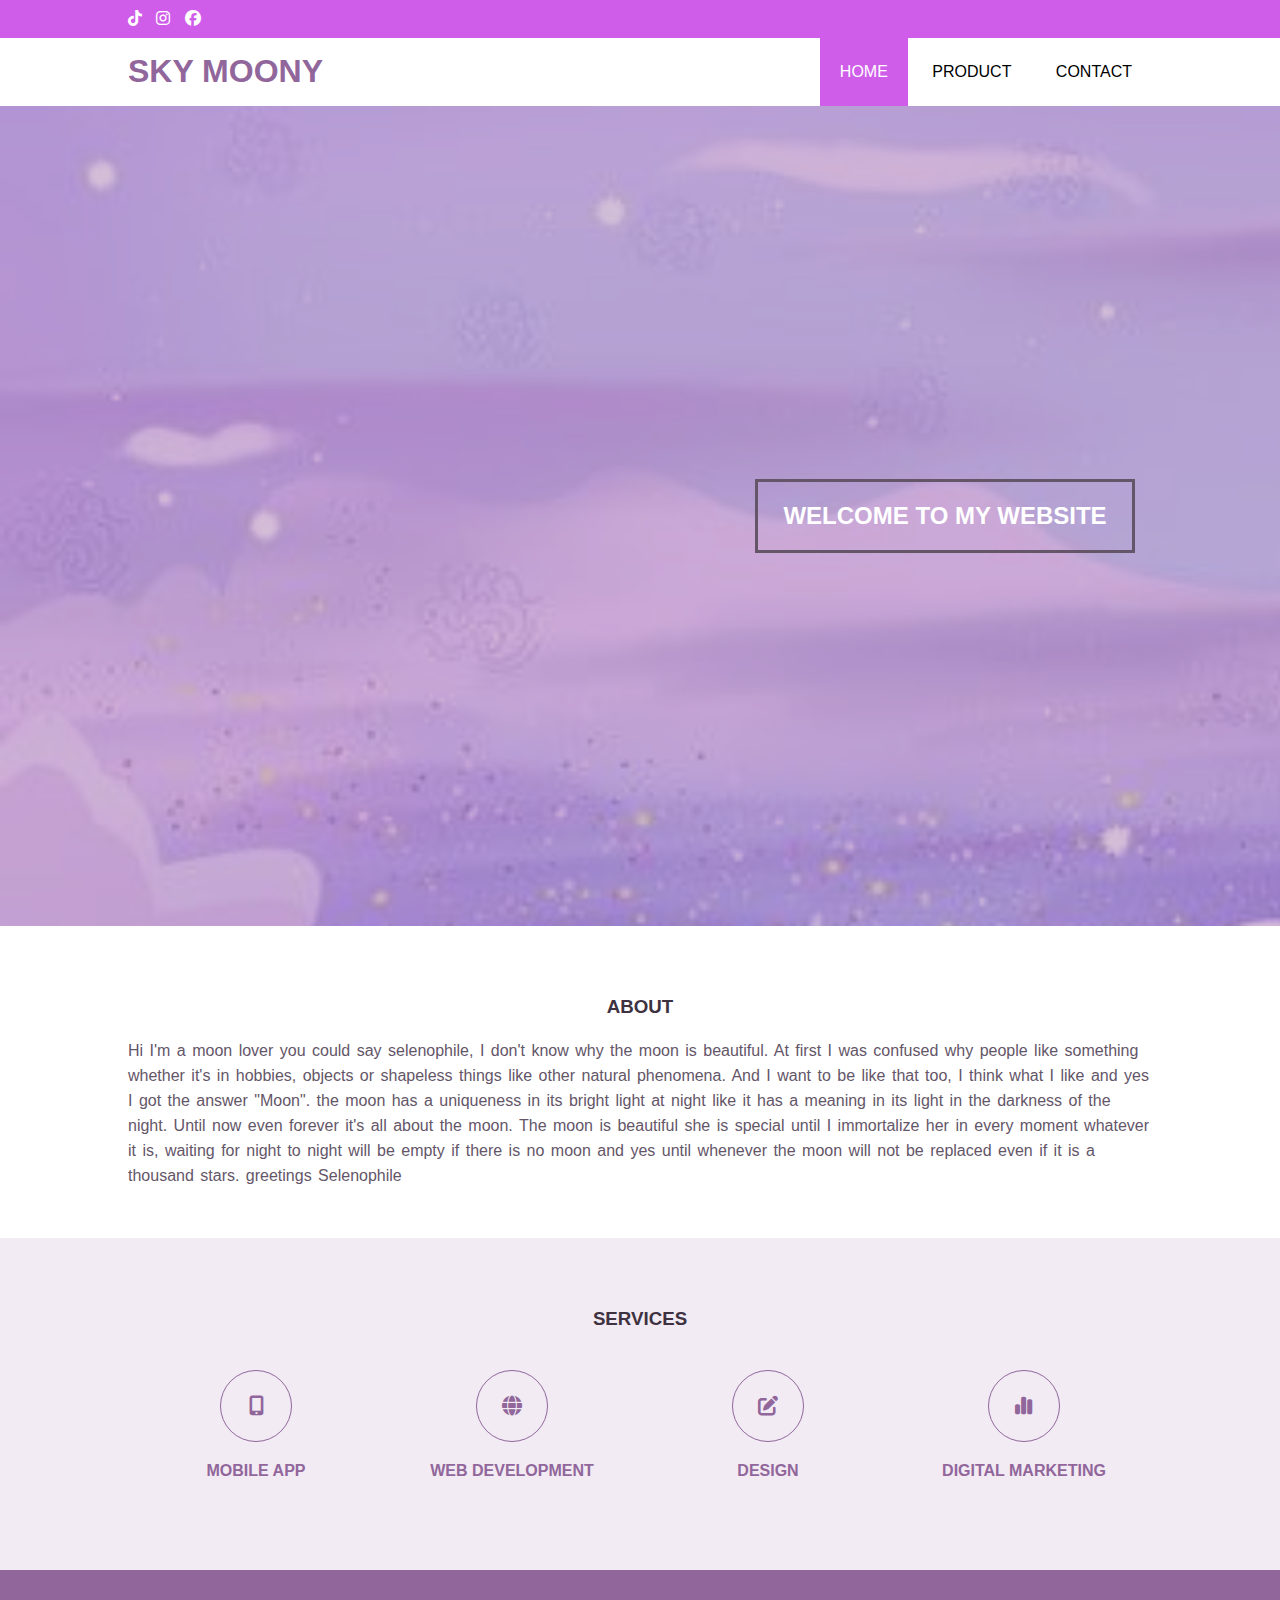
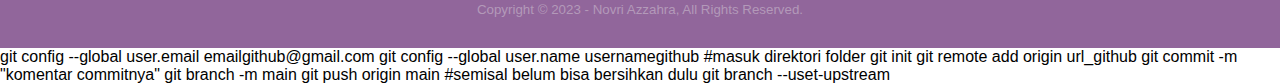
<file: index.html>
<!DOCTYPE html>
<html>
<head>
        <meta charset="utf-8">
        <meta name="viewport" content="width=device-width, initial-scale=1">
        <title>Novri Azzahra</title>
        <link rel="stylesheet" type="text/css" href="css/style.css">
        <link rel="stylesheet" type="text/css" href="https://cdnjs.cloudflare.com/ajax/libs/font-awesome/6.5.1/css/all.min.css">

</head>
<body>

    <!-- header-->
    <div class="medsos">
        <div class="container">
            <ul>
                <li><a href="https://www.tiktok.com/@skmoonyy_?_t=8iYLuea1cVl&_r=1"><i class="fa-brands fa-tiktok"></i></a></li>
                <li><a href="https://www.instagram.com/azzahranovri?igsh=b2s2M2t0M3B1NTkw"><i class="fa-brands fa-instagram"></i></a></li>
                <li><a href="#"><i class="fa-brands fa-facebook"></i></a></li>
            </ul>
        </div>
    </div>
    <header>
        <div class="container">
        <h1><a href="index.html">SKY MOONY</a></h1>
        <ul>
            <li class="active"><a href="index.html">HOME</a></li>
            <li><a href="product.html">PRODUCT</a></li>
            <li><a href="contact.html">CONTACT</a></li>
        </ul>
        </div>
    </header>
    
    <!--banner-->
    <section class="banner">
        <h2>WELCOME TO MY WEBSITE</h2>
    </section>

    <!--about-->
    <section class="about">
        <div class="container">
            <h3>ABOUT</h3>
            <p> Hi I'm a moon lover you could say selenophile, I don't know why the moon is beautiful. At first I 
            was confused why people like something whether it's in hobbies, objects or shapeless things like other 
            natural phenomena. And I want to be like that too, I think what I like and yes I got the answer "Moon". 
            the moon has a uniqueness in its bright light at night like it has a meaning in its light in the darkness 
            of the night. Until now even forever it's all about the moon. The moon is beautiful she is special until I immortalize her in every moment whatever it is, 
            waiting for night to night will be empty if there is no moon and yes until whenever the moon will
            not be replaced even if it is a thousand stars. greetings Selenophile</p>
        </div>
    </section>

    <!--services-->
    <section class="services">
        <div class="container">
            <h3>SERVICES</h3>
            <div class="box">
                <div class="col-4">
                    <div class="icon"><i class="fa-solid fa-mobile-screen-button"></i></div>
                    <h4>MOBILE APP</h4>
                </div>
                <div class="col-4">
                    <div class="icon"><i class="fa-solid fa-globe"></i></div>
                    <h4>WEB DEVELOPMENT</h4>
                </div>
                <div class="col-4">
                    <div class="icon"><i <i class="fa-solid fa-pen-to-square"></i></div>
                    <h4>DESIGN</h4>
                </div>
                <div class="col-4">
                    <div class="icon"><i class="fa-solid fa-chart-simple"></i></div>
                    <h4>DIGITAL MARKETING</h4>
                </div>
            </div>
        </div>
    </section>
    <!-- footer-->
    <footer>
        <div class="container">
            <small> Copyright &copy; 2023 - Novri Azzahra, All Rights Reserved.</small>
        </div>
    </footer>
    <p>
        git config --global user.email emailgithub@gmail.com
        git config --global user.name usernamegithub

        #masuk direktori folder
        git init
        git remote add origin url_github
        git commit -m "komentar commitnya"
        git branch -m main
        git push origin main

        #semisal belum bisa bersihkan dulu
        git branch --uset-upstream
    </p>
</body>
</html>
</file>
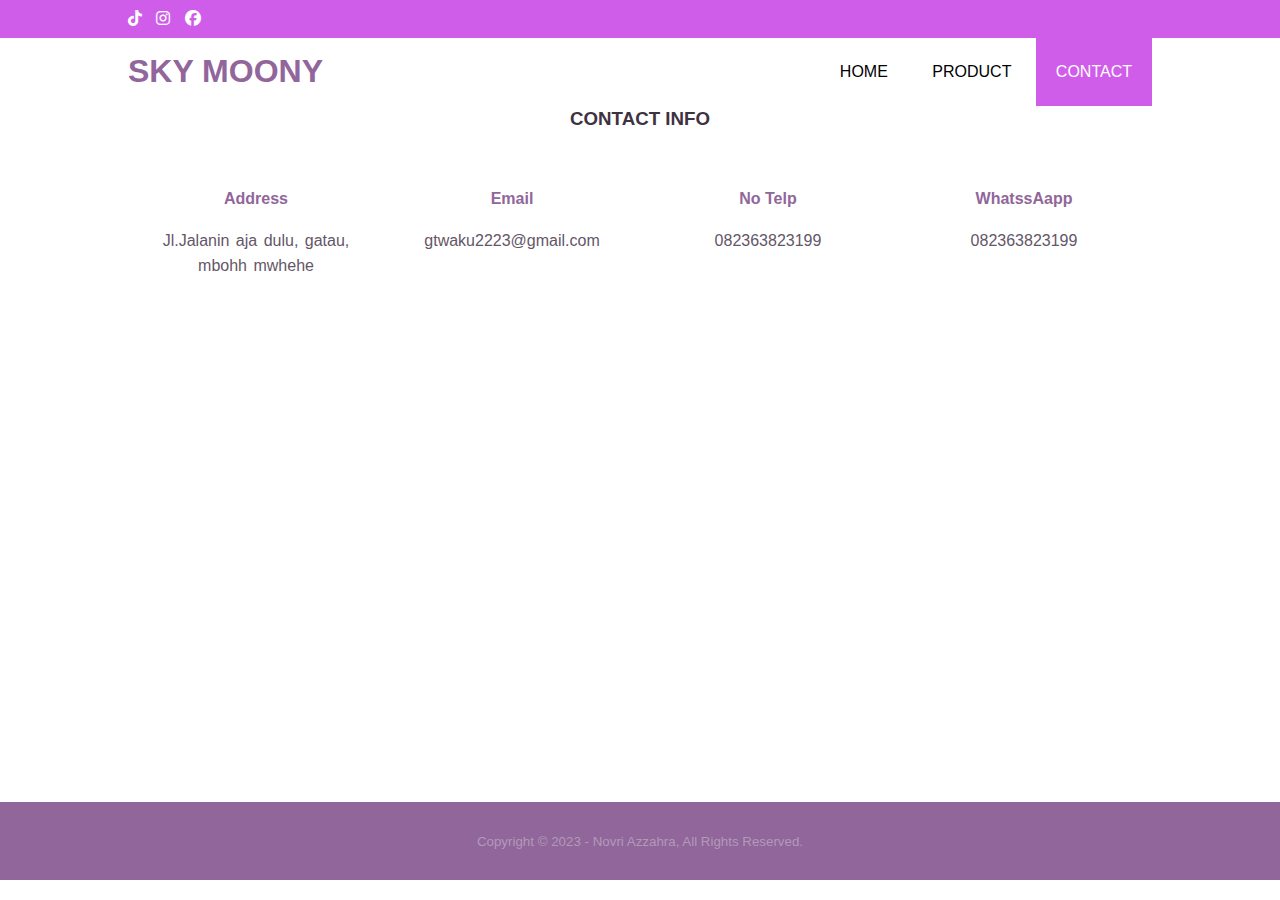
<file: contact.html>
<!DOCTYPE html>
<html>
<head>
        <meta charset="utf-8">
        <meta name="viewport" content="width=device-width, initial-scale=1">
        <title>Novri Azzahra</title>
        <link rel="stylesheet" type="text/css" href="css/style.css">
        <link rel="stylesheet" type="text/css" href="https://cdnjs.cloudflare.com/ajax/libs/font-awesome/6.5.1/css/all.min.css">

</head>
<body>

    <!-- header-->
    <div class="medsos">
        <div class="container">
            <ul>
                <li><a href="https://www.tiktok.com/@skmoonyy_?_t=8iYLuea1cVl&_r=1"><i class="fa-brands fa-tiktok"></i></a></li>
                <li><a href="https://www.instagram.com/azzahranovri?igsh=b2s2M2t0M3B1NTkw"><i class="fa-brands fa-instagram"></i></a></li>
                <li><a href="#"><i class="fa-brands fa-facebook"></i></a></li>
            </ul>
        </div>
    </div>
    <header>
        <div class="container">
        <h1><a href="index.html">SKY MOONY</a></h1>
        <ul>
            <li><a href="index.html">HOME</a></li>
            <li><a href="product.html">PRODUCT</a></li>
            <li class="active"><a href="contact.html">CONTACT</a></li>
        </ul>
        </div>
    </header>

    <!--about-->
    <section class="about">
        <div class="container">
            <h3>CONTACT INFO</h3>
            <div class="box">
                <div class="col-4">
                    <h4>Address</h4>
                    <p>Jl.Jalanin aja dulu, gatau, mbohh mwhehe</p>
                </div>
                <div class="box">
                    <div class="col-4">
                    <h4>Email</h4>
                    <p>gtwaku2223@gmail.com</p>
                </div>
                <div class="box">
                    <div class="col-4">
                    <h4>No Telp</h4>
                    <p>082363823199</p>
                </div>
                <div class="box">
                    <div class="col-4">
                    <h4>WhatssAapp</h4>
                    <p>082363823199</p>
                </div>
                <iframe src="https://www.google.com/maps/embed?pb=!1m18!1m12!1m3!1d1992.3342647046618!2d99.07545601274877!3d2.911404799222619!2m3!1f0!2f0!3f0!3m2!1i1024!2i768!4f13.1!3m3!1m2!1s0x303185928f2ad1cf%3A0xa1527f05a5c0739e!2sSilampuyang%2C%20Kec.%20Siantar%2C%20Kabupaten%20Simalungun%2C%20Sumatera%20Utara%2021127!5e0!3m2!1sid!2sid!4v1703827462975!5m2!1sid!2sid"
                 width="100%" height="450" style="border:0;" allowfullscreen="" loading="lazy" referrerpolicy="no-referrer-when-downgrade"></iframe>
            </div>
    </section>

    <!-- footer-->
    <footer>
        <div class="container">
            <small> Copyright &copy; 2023 - Novri Azzahra, All Rights Reserved.</small>
        </div>
    </footer>
</body>
</html>
</file>
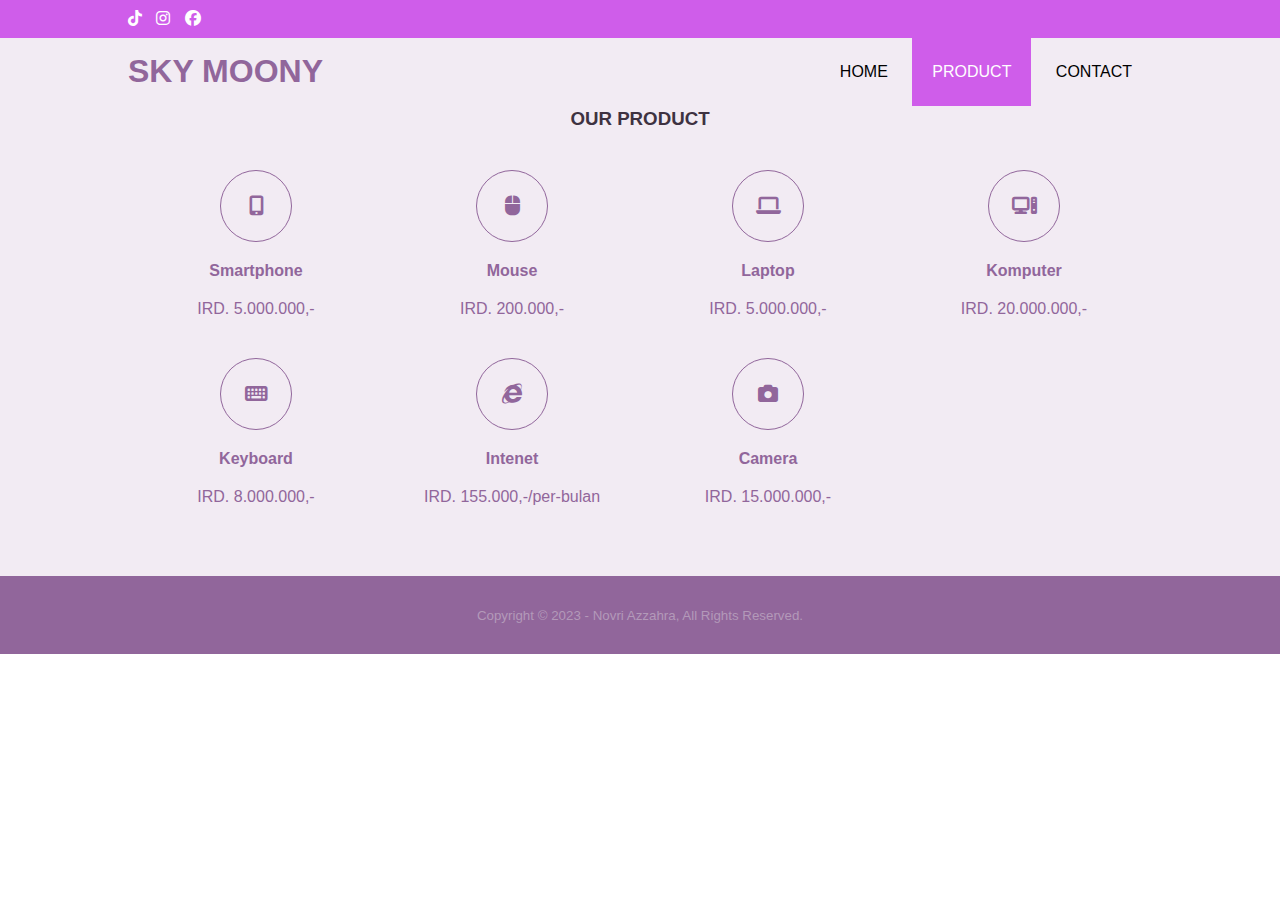
<file: product.html>
<!DOCTYPE html>
<html>
<head>
        <meta charset="utf-8">
        <meta name="viewport" content="width=device-width, initial-scale=1">
        <title>Novri Azzahra</title>
        <link rel="stylesheet" type="text/css" href="css/style.css">
        <link rel="stylesheet" type="text/css" href="https://cdnjs.cloudflare.com/ajax/libs/font-awesome/6.5.1/css/all.min.css">

</head>
<body>

    <!-- header-->
    <div class="medsos">
        <div class="container">
            <ul>
                <li><a href="https://www.tiktok.com/@skmoonyy_?_t=8iYLuea1cVl&_r=1"><i class="fa-brands fa-tiktok"></i></a></li>
                <li><a href="https://www.instagram.com/azzahranovri?igsh=b2s2M2t0M3B1NTkw"><i class="fa-brands fa-instagram"></i></a></li>
                <li><a href="#"><i class="fa-brands fa-facebook"></i></a></li>
            </ul>
        </div>
    </div>
    <header>
        <div class="container">
        <h1><a href="index.html">SKY MOONY</a></h1>
        <ul>
            <li><a href="index.html">HOME</a></li>
            <li class="active"><a href="product.html">PRODUCT</a></li>
            <li><a href="contact.html">CONTACT</a></li>
        </ul>
        </div>
    </header>

    <!--services-->
    <section class="services">
        <div class="container">
            <h3>OUR PRODUCT</h3>
            <div class="box">
                <div class="col-4">
                    <div class="icon"><i class="fa-solid fa-mobile-screen-button"></i></div>
                    <h4>Smartphone</h4>
                    <p>IRD. 5.000.000,-</p>
                </div>
                <div class="col-4">
                    <div class="icon"><i class="fa-solid fa-mouse"></i></div>
                    <h4>Mouse</h4>
                    <p>IRD. 200.000,-</p>
                </div>
                <div class="col-4">
                    <div class="icon"><i <i class="fa-solid fa-laptop"></i></div>
                    <h4>Laptop</h4>
                    <p>IRD. 5.000.000,-</p>
                </div>
                <div class="col-4">
                    <div class="icon"><i class="fa-solid fa-computer"></i></div>
                    <h4>Komputer</h4>
                    <p>IRD. 20.000.000,-</p>
                </div>
                <div class="col-4">
                    <div class="icon"><i class="fa-solid fa-keyboard"></i></div>
                    <h4>Keyboard</h4>
                    <p>IRD. 8.000.000,-</p>
                </div>
                <div class="col-4">
                    <div class="icon"><i class="fa-brands fa-internet-explorer"></i></div>
                    <h4>Intenet</h4>
                    <p>IRD. 155.000,-/per-bulan</p>
                </div>
                <div class="col-4">
                    <div class="icon"><i class="fa-solid fa-camera"></i></div>
                    <h4>Camera</h4>
                    <p>IRD. 15.000.000,-</p>
                </div>
            </div>
        </div>
    </section>
    <!-- footer-->
    <footer>
        <div class="container">
            <small> Copyright &copy; 2023 - Novri Azzahra, All Rights Reserved.</small>
        </div>
    </footer>
</body>
</html>
</file>
<file: css/style.css>
*{
    padding: 0;
    margin: 0;
    font-family: sans-serif;
}
a{
    color: inherit;
    text-decoration: none;
}
.medsos{
    padding: 10px 0;
    background-color: #CF5DEA;
}
.medsos ul li{
    display: inline-block;
    color: #fff;
    margin-right: 10px;
}
.container{
    width: 80%;
    margin: 0 auto;
}
header{
}
header h1{
    float: left;
    padding: 15px 0;
    color: #91669b;
}
header ul{
    float: right;
}
header ul li{
    display: inline-block;
}
header ul li a{
    padding: 25px 20px;
    display: inline-block;
}
header ul li a:hover{
    background-color: #CF5DEA;
    color: #fff;
}
.active{
    background-color: #CF5DEA;
    color: #fff;
}
.banner{
    height: 60vh;
    width: 210vh;
    display: inline-block;
}
.banner{
    height: 80vh;
    background-image: url(../img/moon2.jpeg);
    background-size: cover;
    position: relative;
    display: flex;
    justify-content: center;
    align-items: center;
}
.banner::after{
    content: "";
    display: block;
    position: absolute;
    top: 0;
    left: 0;
    right: 0;
    bottom: 0;
    background-color: rgba(183, 149, 189, 0.6);
}
.banner h2{
    color: #fff;
    z-index: 1;
    padding: 20px 25px;
    border: 3px solid #645668;
}
section{
    padding: 50px 0;
}
section h3{
    text-align: center;
    padding: 20px 0;
    color: #3e3241;
}
.about p{
    color: #645668;
    word-spacing: 2px;
    line-height: 25px;
}
.contact{
    background-color: #91669b;
}
footer{
    padding: 30px 0;
    background-color: #91669b;
    color: #b399b9;
    text-align: center;
}
.services{
    background-color: #f2ebf3;
}
.box{
    color: #91669b;
}
.box::after{
    content: "";
    display: block;
    clear: both;
}
.box .col-4{
    width: 25%;
    padding: 20px;
    box-sizing: border-box;
    text-align: center;
    float: left;
}
.icon{
    width: 70px;
    height: 70px;
    border: 1px solid;
    border-radius: 50%;
    text-align: center;
    line-height: 70px;
    font-size: 20px;
    margin: 0 auto;
}
.box .col-4 h4{
    margin: 20px 0;
}
</file>
